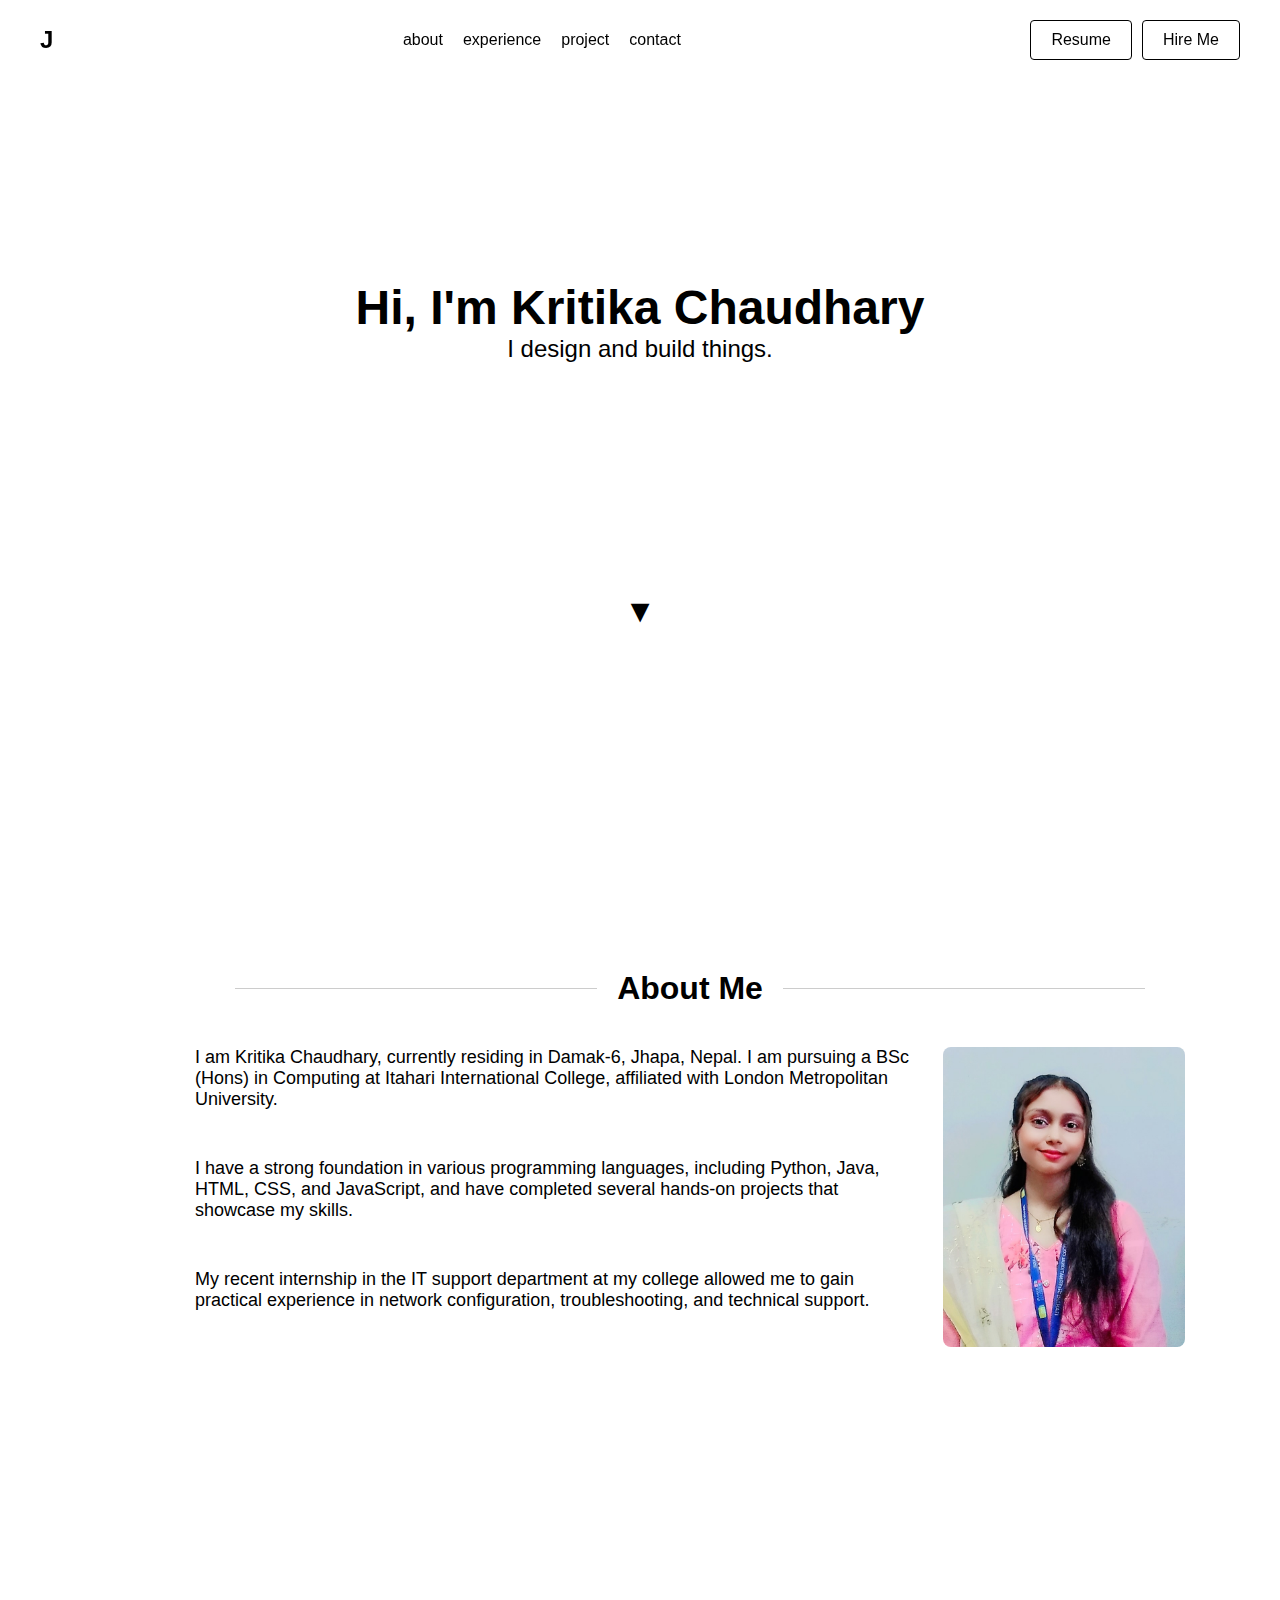
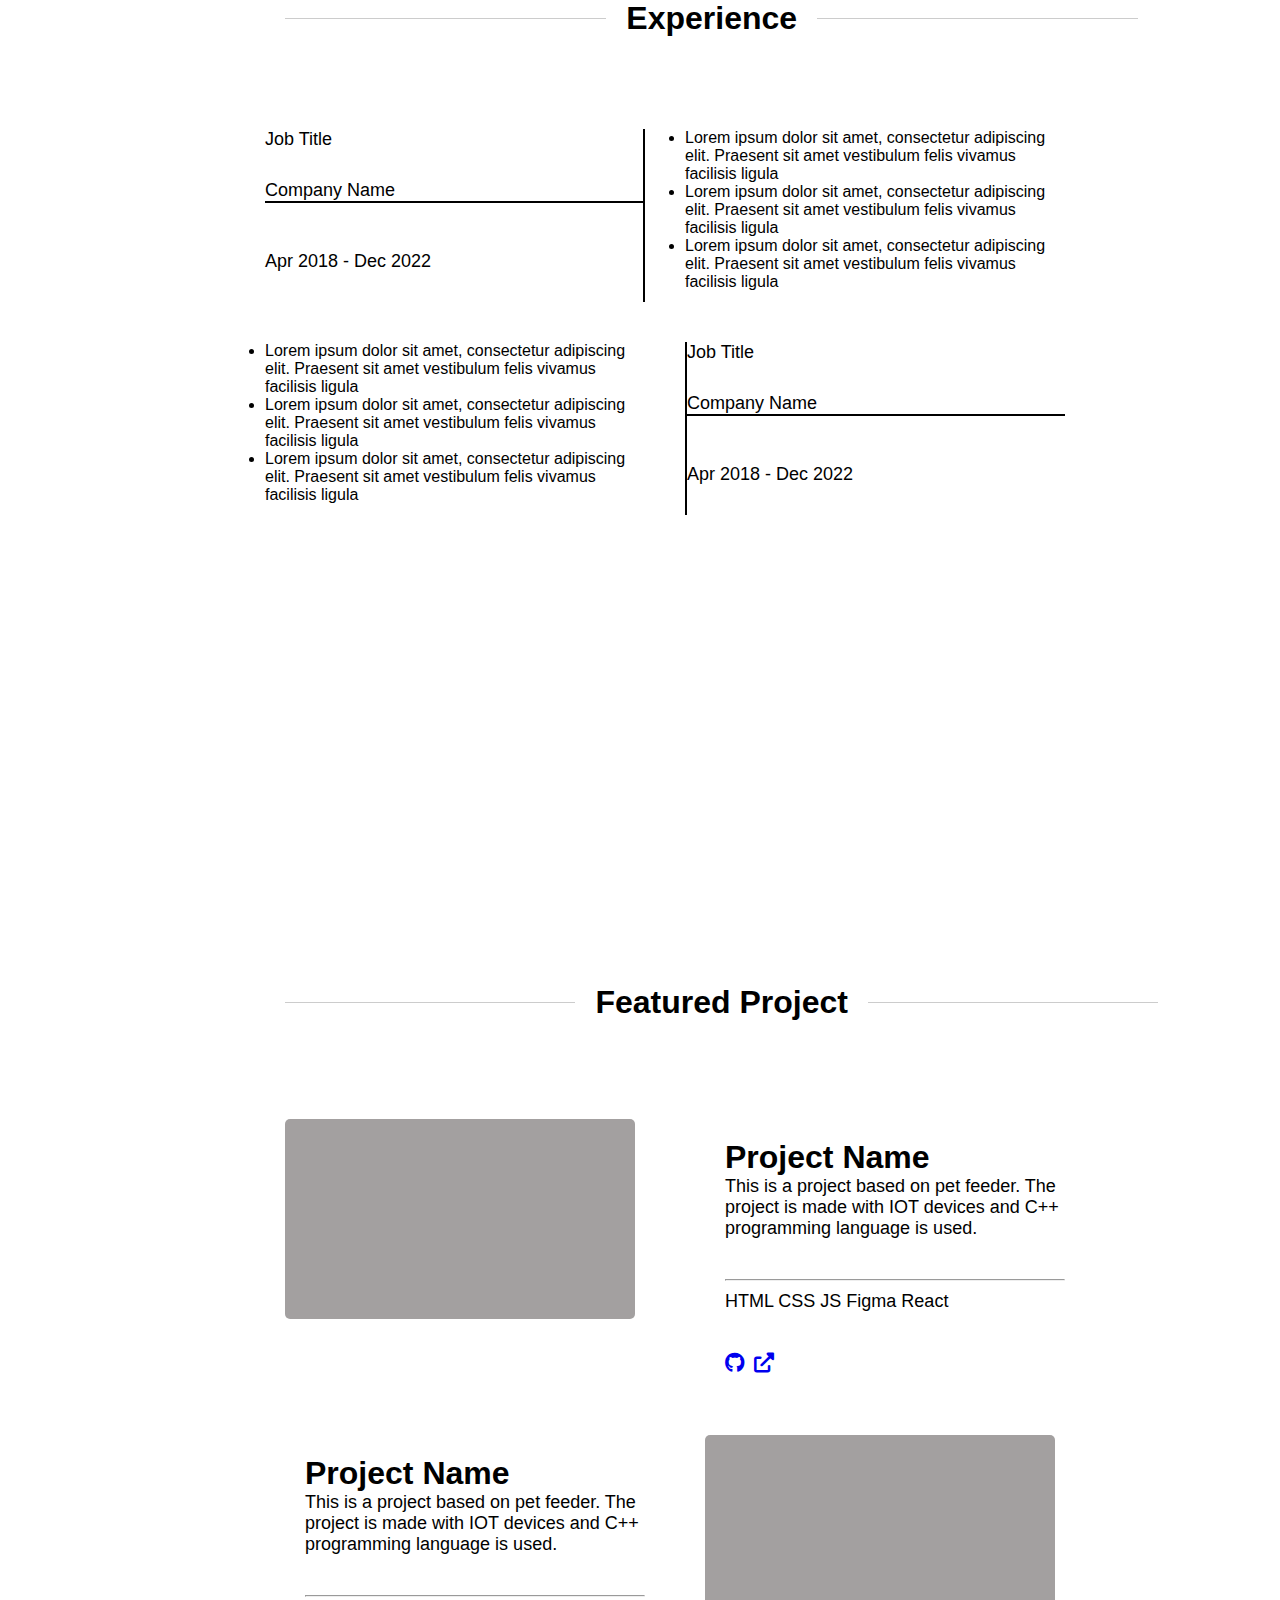
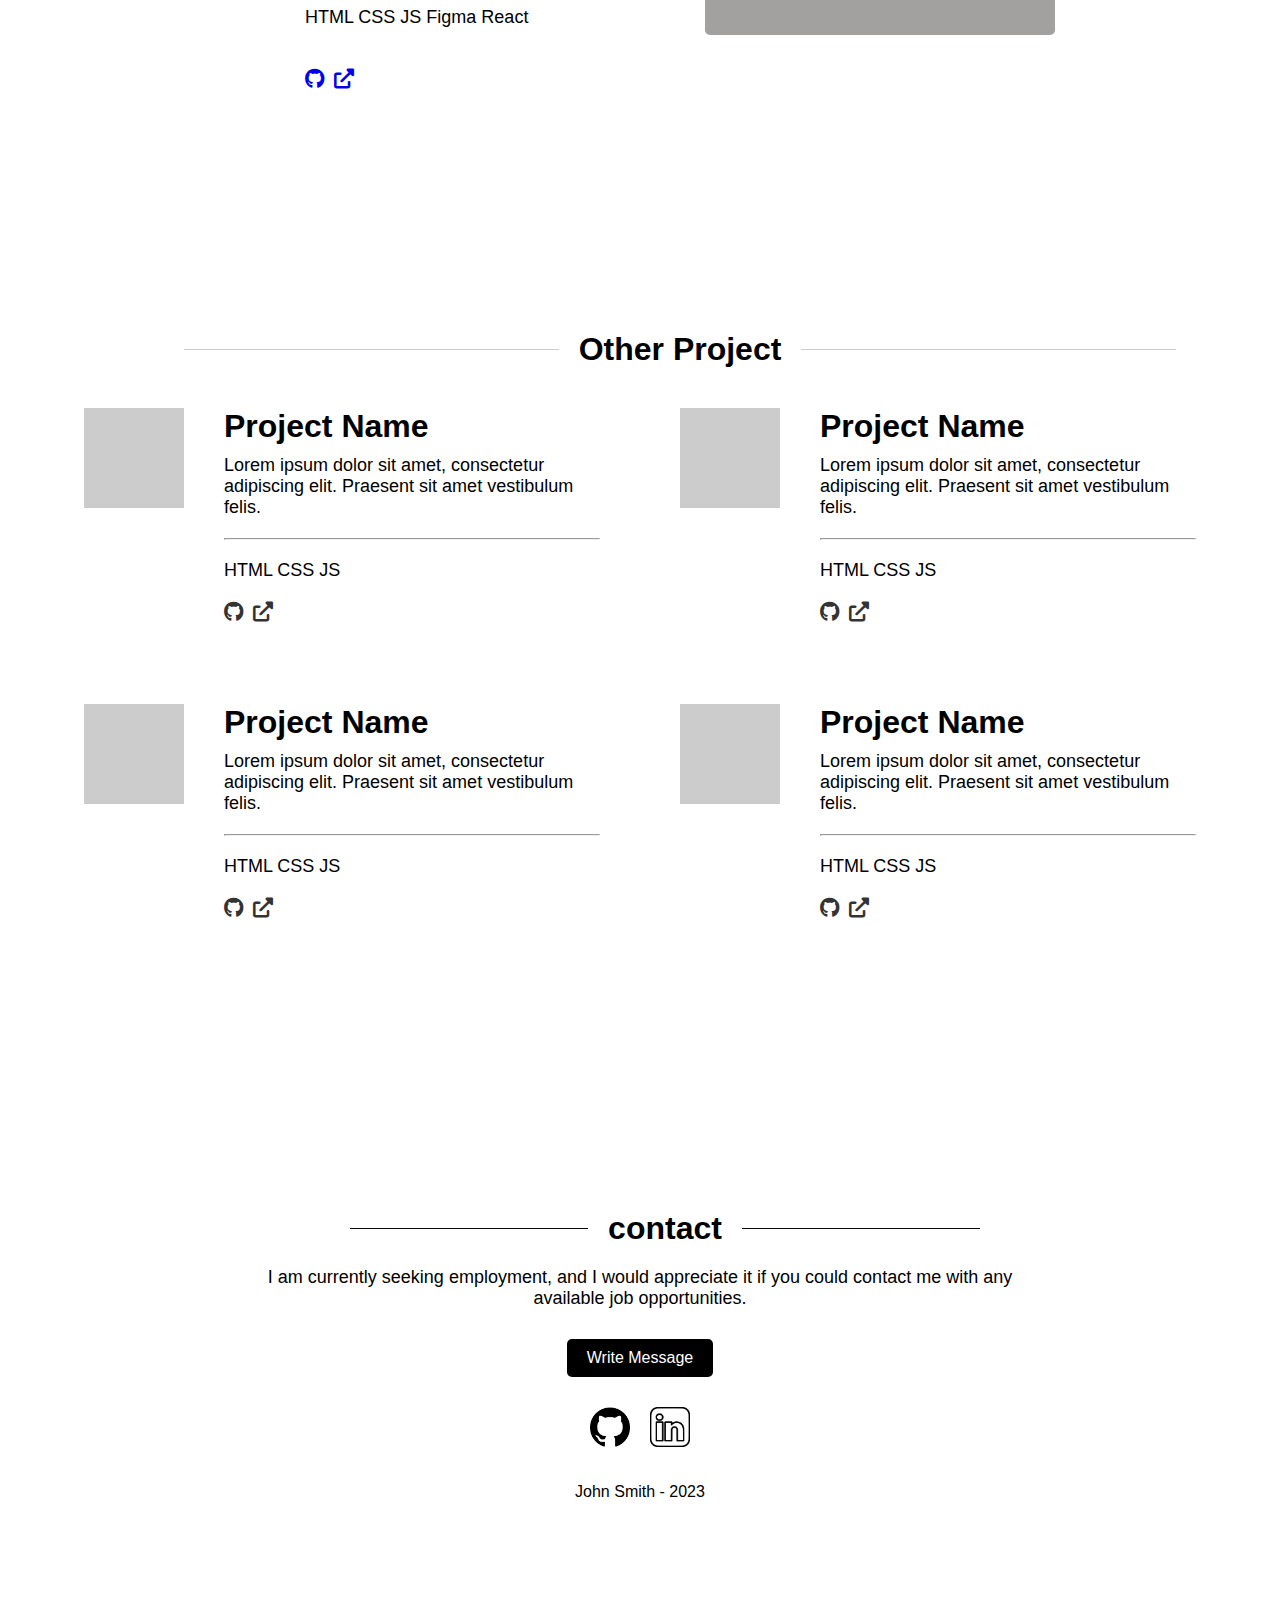
<file: index.html>
<!DOCTYPE html>
<html lang="en">

<head>
    <meta charset="UTF-8">
    <meta name="viewport" content="width=device-width, initial-scale=1.0">
    <title>My portfolio</title>
    <link rel="stylesheet" href="index.css">
    <link rel="stylesheet" href="https://cdnjs.cloudflare.com/ajax/libs/font-awesome/6.0.0-beta3/css/all.min.css">
</head>

<body>
    <header>
        <div class="logo">J</div>
        <nav>
            <ul>
                <li><a href="#about">about</a></li>
                <li><a href="#experience">experience</a></li>
                <li><a href="#project">project</a></li>
                <li><a href="#contact">contact</a></li>
            </ul>
        </nav>
        <div class="buttons">
            <a href="" class="button">Resume</a>
            <a href="" class="button">Hire Me</a>
        </div>
    </header>

    <main>
        <section class="info">
            <h1>Hi, I'm Kritika Chaudhary</h1>
            <p>I design and build things.</p>
            <a href="about.html" class="scroll-down">▼</a>
            </div>
        </section>

        <!-- About-section -->
        <div class="container">
            <div class="aboutheader">
                <hr>
                <h1>About Me</h1>
                <hr>
            </div>
            <div class="content">
                <p> I am Kritika Chaudhary, currently residing in Damak-6, Jhapa, Nepal. I am pursuing a BSc (Hons)
                    in
                    Computing at Itahari International College,
                    affiliated with London Metropolitan University. </p>
                <br>
                <p>I have a strong foundation in various programming languages, including Python, Java, HTML, CSS,
                    and
                    JavaScript, and have completed several hands-on projects that showcase my skills. </p>
                <br>
                <p>My recent internship in the IT support department at my
                    college
                    allowed me to gain practical experience in network configuration,
                    troubleshooting, and technical support. </p>


            </div>

            <div class="image">
                <!-- Add your image source here -->
                <img src="me.jpg" alt="Image">
            </div>
        </div>

        <!-- experience-section -->
        <section class="exp">
            <div class="experience-container">
                <div class="experienceheader">
                    <hr>
                    <h1>Experience</h1>
                    <hr>
                </div>
                <div class="job-title-section">
                    <div class="experiencecontent"  >
                        <p>Job Title</p>
                        <p class="company" style="border-bottom: 2px solid black;">Company Name</p> 
                        
                        <br>
                        <p>Apr 2018 - Dec 2022</p>
                    </div>
                    <div class="experience-section">
                        <ul>
                            <li>Lorem ipsum dolor sit amet, consectetur adipiscing elit. Praesent sit amet vestibulum
                                felis vivamus facilisis ligula</li>
                            <li>Lorem ipsum dolor sit amet, consectetur adipiscing elit. Praesent sit amet vestibulum
                                felis vivamus facilisis ligula</li>
                            <li>Lorem ipsum dolor sit amet, consectetur adipiscing elit. Praesent sit amet vestibulum
                                felis vivamus facilisis ligula</li>
                        </ul>
                    </div>

                    <div class="experience">
                        <ul>
                            <li>Lorem ipsum dolor sit amet, consectetur adipiscing elit. Praesent sit amet vestibulum
                                felis vivamus facilisis ligula</li>
                            <li>Lorem ipsum dolor sit amet, consectetur adipiscing elit. Praesent sit amet vestibulum
                                felis vivamus facilisis ligula</li>
                            <li>Lorem ipsum dolor sit amet, consectetur adipiscing elit. Praesent sit amet vestibulum
                                felis vivamus facilisis ligula</li>
                        </ul>
                    </div>

                    <div class="experiencecont">
                        <p>Job Title</p>
                        <p class="company"style="border-bottom: 2px solid black"> Company Name</p>
                        <br>
                        <p>Apr 2018 - Dec 2022</p>
                    </div>
                </div>
            </div>
        </section>



        </div>

        <!-- Featured project section -->
        <div class="project-container">
            <div class="projectheader">
                <hr>
                <h1>Featured Project</h1>
                <hr>
            </div>
            <div class="project">
                <div class="firstproject">

                </div>

                <div class="project-desc">
                    <h1>Project Name</h1>
                    <p>This is a project based on pet feeder. The project is
                        made with IOT devices and C++ programming language is used.</p>
                    <hr>
                    <p>HTML CSS JS Figma React</p>
                    <div class="icons">
                        <a href="#" class="icon"><i class="fab fa-github"></i></a>
                        <a href="#" class="icon"><i class="fas fa-external-link-alt"></i></a>
                    </div>
                </div>

                <div class="project-desc">
                    <h1>Project Name</h1>
                    <p>This is a project based on pet feeder. The project is
                        made with IOT devices and C++ programming language is used.</p>
                    <hr>
                    <p>HTML CSS JS Figma React</p>
                    <div class="icons">
                        <a href="#" class="icon"><i class="fab fa-github"></i></a>
                        <a href="#" class="icon"><i class="fas fa-external-link-alt"></i></a>
                    </div>
                </div>

               
                <div class="secondproject">
                    

                </div>
            </div>
        </div>

        <!-- Other project section -->
        <div class="other-container">
            <div class="other-header">
                <hr>
                <h1>Other Project</h1>
                <hr>
            </div>
            <div class="otherprojects">
                <div class="projectitm">
                    <div class="project-img"></div>
                    <div class="project-des">
                        <h1>Project Name</h1>
                        <p>Lorem ipsum dolor sit amet, consectetur adipiscing elit. Praesent sit amet vestibulum felis.</p>
                        <hr>
                        <p>HTML CSS JS</p>
                        <div class="icon">
                            <a href="#" class="ico"><i class="fab fa-github"></i></a>
                            <a href="#" class="ico"><i class="fas fa-external-link-alt"></i></a>
                        </div>
                    </div>
                </div>
                <div class="projectitm">
                    <div class="project-img"></div>
                    <div class="project-des">
                        <h1>Project Name</h1>
                        <p>Lorem ipsum dolor sit amet, consectetur adipiscing elit. Praesent sit amet vestibulum felis.</p>
                        <hr>
                        <p>HTML CSS JS</p>
                        <div class="icon">
                            <a href="#" class="ico"><i class="fab fa-github"></i></a>
                            <a href="#" class="ico"><i class="fas fa-external-link-alt"></i></a>
                        </div>
                    </div>
                </div>
                <div class="projectitm">
                    <div class="project-img"></div>
                    <div class="project-des">
                        <h1>Project Name</h1>
                        <p>Lorem ipsum dolor sit amet, consectetur adipiscing elit. Praesent sit amet vestibulum felis.</p>
                        <hr>
                        <p>HTML CSS JS</p>
                        <div class="icon">
                            <a href="#" class="ico"><i class="fab fa-github"></i></a>
                            <a href="#" class="ico"><i class="fas fa-external-link-alt"></i></a>
                        </div>
                    </div>
                </div>
                <div class="projectitm">
                    <div class="project-img"></div>
                    <div class="project-des">
                        <h1>Project Name</h1>
                        <p>Lorem ipsum dolor sit amet, consectetur adipiscing elit. Praesent sit amet vestibulum felis.</p>
                        <hr>
                        <p>HTML CSS JS</p>
                        <div class="icon">
                            <a href="#" class="ico"><i class="fab fa-github"></i></a>
                            <a href="#" class="ico"><i class="fas fa-external-link-alt"></i></a>
                        </div>
                    </div>
                </div>
            </div>
        </div>

    <!-- contact section -->

    <div class="contact-container">
        <div class="contact-header">
            <hr>
            <h1>contact</h1>
            <hr>
        </div>
    
        <p>I am currently seeking employment, and I would appreciate it if you could contact me with any available job opportunities.</p>
        <button class="write-message">Write Message</button>
        
        <div class="social-links">
          <a href="#" class="github-link">
            <img src="download.png" width="40">
          </a>
          <a href="#" class="linkedin-link">
            <img src="in.jpg" width="40">
          </a>
        </div>
        <p class="name">John Smith - 2023</p>
    </div>
     <!-- contact end -->

</body>

</html>
</file>
<file: index.css>
* {
    margin: 0;
    padding: 0;
    box-sizing: border-box;
    font-family: Arial, sans-serif;
}

body {
    display: grid;
    grid-template-rows: auto 1fr;
    height: 100vh;
}


header {
    position: sticky;
    top: 0px;
    z-index: 1000;
    display: flex;
    justify-content: space-between;
    align-items: center;
    padding: 20px 40px;
}

.logo {
    font-size: 24px;
    font-weight: bold;
}

nav ul {
    display: flex;
    list-style: none;
    gap: 20px;
}

nav ul li a {
    text-decoration: none;
    color: black;
    font-weight: 500;
}

.buttons {
    display: flex;
    gap: 10px;
}

.button {
    text-decoration: none;
    padding: 10px 20px;
    border: 1px solid black;
    border-radius: 4px;
    color: black;
    font-weight: 500;
}



main {
    display: grid;
    place-items: center;
}

.info {
    text-align: center;
    display: grid;
    grid-template-columns: 1fr;
    justify-content: end;
    margin-top: 150px;
}

.info h1 {
    font-size: 48px;
    margin-top: 50px;
    display: grid;
    grid-template-columns: 1fr;
    justify-content: end;


}

.info p {
    font-size: 24px;
    margin-bottom: 30px;
}

.scroll-down {
    font-size: 2em;
    margin-top: 200px;
    text-decoration: none;
    color: black;
    cursor: pointer;
}


.container {
    display: grid;
    grid-template-columns: 3fr 1fr;
    grid-template-rows: auto 1fr;
    gap: 20px;
    margin-top: 300px;
    padding: 20px;
    width: 1030px;
    margin-left: 100px;

}

.aboutheader {
    display: flex;
    justify-content: space-between;
    align-items: center;
    padding: 20px 40px;
    grid-column: 1 / span 2;
    text-align: center;
    display: flex;
    justify-content: center;
    align-items: center;
}

.aboutheader hr {
    flex: 1;
    border: none;
    height: 1px;
    background-color: #ccc;
}

.aboutheader h1 {
    margin: 0 20px;
    font-size: 2em;
}

.content {
    grid-column: 1 / 2;

}

.image {
    grid-column: 2 / 3;
    display: grid;
    justify-content: center;
    align-items: center;
    margin-bottom: 50px;
}

.image img {
    max-width: 100%;
    height: auto;
    border-radius: 8px;
}

.experience-container {
    margin-top: 150px;
    display: grid;
    grid-template-columns: 1fr 2fr;
    grid-template-rows: 2fr 1fr;
    gap: 20px;
    width: 1000px;
    margin-left: 50px;
    margin-top: 50px;

}

.experienceheader {
    display: flex;
    justify-content: space-between;
    align-items: center;
    padding: 20px 40px;
    grid-column: 1 / span 2;
    text-align: center;
    display: flex;
    justify-content: center;
    align-items: center;
    margin-left: 80px;
    margin-bottom: 10px;
}

.experienceheader hr {
    flex: 1;
    border: none;
    height: 1px;
    background-color: #ccc;
} 

.experienceheader h1 {
    margin: 0 20px;
    font-size: 2em;
}


.job-title-section {
    width: 800px;
    display:grid;
    grid-template-columns: auto auto;
    grid-template-rows: auto auto;
    justify-content: center;
    align-content: center;
    margin-left: 100px;
    margin-top: -150px;
    gap: 40px;


}
.experiencecontent {
    border-right: 2px solid black;


}

.experiencecont{
    border-left: 2px solid black;


}

.exp {
    margin-top: -80px;
}

.project-container {
    margin-top: 150px;
    display: grid;
    grid-template-columns: 1fr 2fr;
    grid-template-rows: 2fr 1fr;
    gap: 20px;
    width: 1000px;
    margin-left: 50px;
    margin-top: 150px;

}

.projectheader {
    display: flex;
    justify-content: space-between;
    align-items: center;
    padding: 20px 40px;
    grid-column: 1 / span 2;
    text-align: center;
    display: flex;
    justify-content: center;
    align-items: center;
    margin-left: 80px;
    margin-bottom: 10px;
}

.projectheader hr {
    flex: 1;
    border: none;
    height: 1px;
    background-color: #ccc;
} 

.projectheader h1 {
    margin: 0 20px;
    font-size: 2em;
}

.project {

    display:grid;
    grid-template-columns: 1fr 1fr;
    justify-content: center;
    align-content: center;
    margin-left: 120px;
    margin-top: -250px;
    gap: 40px;
    width: 800px;

}
.firstproject {

    width: 350px;
    height: 200px;
    background-color: rgb(163, 160, 160);
    border-radius: 5px;
}


.secondproject {

    width: 350px;
    height: 200px;
    background-color: rgb(163, 160, 160);
    border-radius: 5px;
}

.project-desc {
    padding: 20px;
    display: flex;
    flex-direction: column;
    justify-content: center;
}

.project-desc h1 {
    margin-top: 0;
}

.project-desc hr {
    margin: 10px 0;
}

.project-desc .icons {
    display: flex;
    gap: 10px;
    margin-top: 10px;
}

.project-desc .icon {
    /* color: #333; */
    text-decoration: none;
    font-size: 20px;
}

.project-desc .icon:hover {
    color: #007bff;
}

.other-container {
    width: 90%;
    max-width: 1200px;
}

.other-header {
    display: flex;
    justify-content: space-between;
    align-items: center;
    padding: 20px 40px;
    grid-column: 1 / span 2;
    text-align: center;
    display: flex;
    justify-content: center;
    align-items: center;
    margin-left: 80px;
    margin-top: 200px;
}

.other-header hr {
    flex: 1;
    border: none;
    height: 1px;
    background-color: #ccc;
} 

.other-header h1 {
    margin: 0 20px;
    font-size: 2em;
}


.otherprojects {
    display: grid;
    grid-template-columns: 1fr 1fr;
    gap: 40px;
}

.projectitm {
    display: grid;
    grid-template-columns: auto 1fr;
    overflow: hidden;
    
}

.project-img {
    background-color: #cccccc;
    width: 100px;
    height: 100px;
    margin: 20px;
}

.project-des {
    padding: 20px;
    display: flex;
    flex-direction: column;
    justify-content: center;
}

.project-des h1 {
    margin-top: 0;
}

.project-des p {
    margin: 10px 0;
}

.project-des hr {
    margin: 10px 0;
}

.project-des .icon {
    display: flex;
    gap: 10px;
    margin-top: 10px;
}

.project-des .ico {
    color: #333;
    text-decoration: none;
    font-size: 20px;
}

.project-des .ico:hover {
    color: #007bff;
}

.contact-container {
    max-width: 800px;
    text-align: center;
    padding: 50px 20px;
    margin-bottom: 150px;
}

.contact-header {
    padding: 20px 40px;
    text-align: center;
    display: flex;
    justify-content: center;
    align-items: center;
    margin-left: 50px;
    margin-top: 200px;
}

.contact-header hr {
    flex: 1;
    border: none;
    height: 1px;
    background-color: #080808;
} 

.contact-header h1 {
    margin: 0 20px;
    font-size: 2em;
}

  
p {
    font-size: 18px;
    margin-bottom: 30px;
}
  

  .write-message {
    background-color: black;
    color: white;
    border: none;
    padding: 10px 20px;
    font-size: 16px;
    border-radius: 5px;
    cursor: pointer;
    margin-bottom: 30px;
  }
  
  .social-links {
    display: flex;
    justify-content: center;
    margin-bottom: 30px;
  }
  
  .social-links a {
    color: #333;
    font-size: 24px;
    margin: 0 10px;
  }
  
  .name {
    font-size: 16px;
    color: #666;
}
</file>
